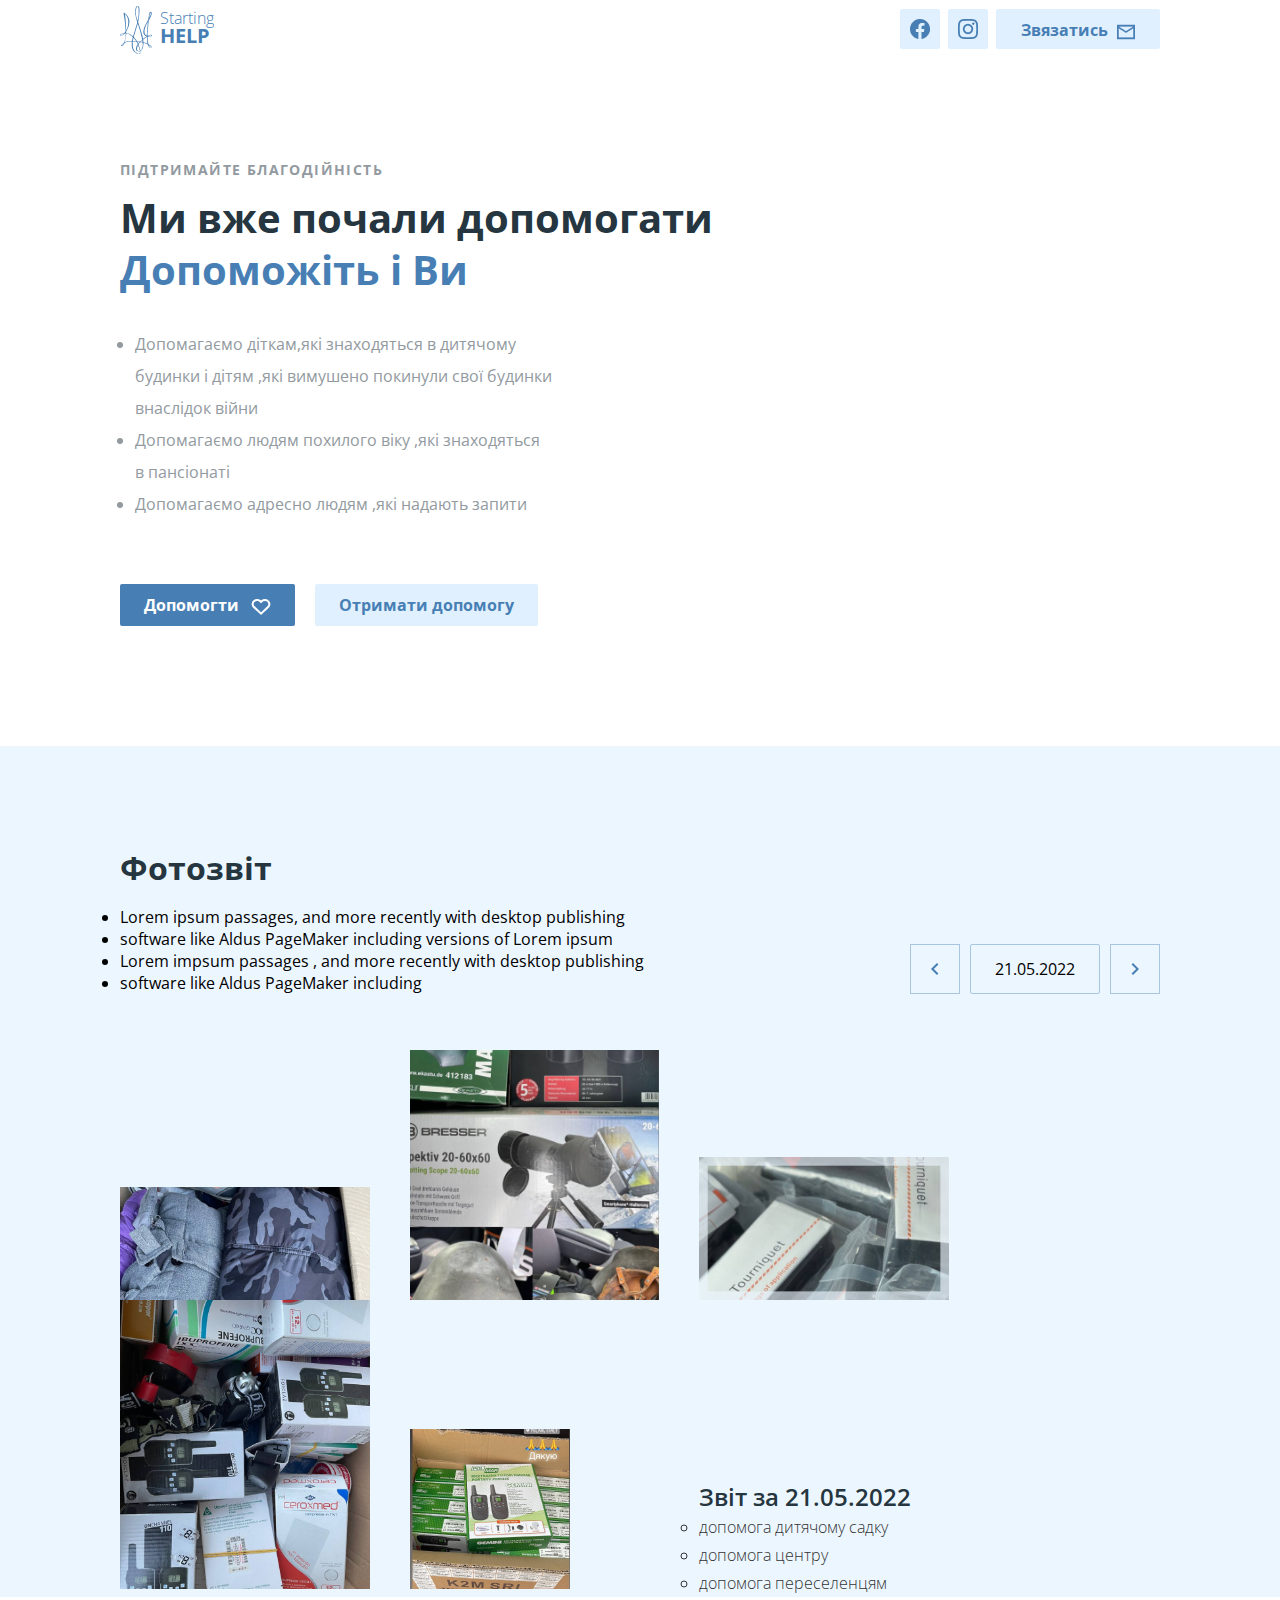
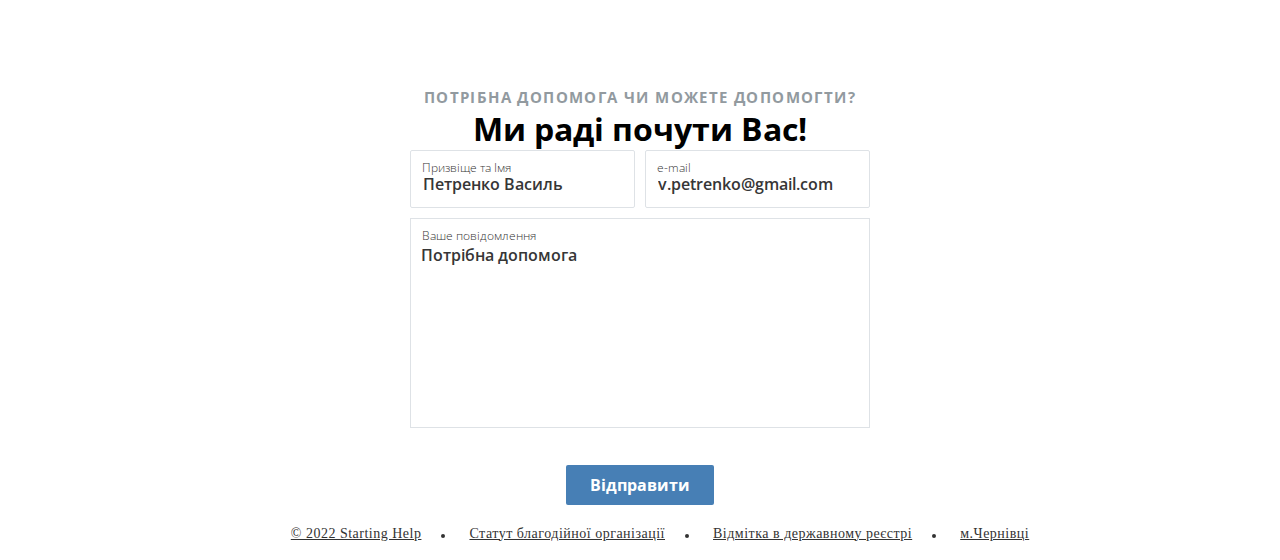
<file: index.html>
<!DOCTYPE html>
<html lang="en">

<head>
  <meta charset="UTF-8">
  <meta name="viewport" content="width=device-width, initial-scale=1.0">
  <title>Document</title>
  <link href="https://fonts.googleapis.com/css2?family=Open+Sans:wght@300;400;600;700&display=swap" rel="stylesheet">
  <link rel="stylesheet" href="./styles/index.css">
</head>

<body>
  <div class="width-container">
    <header>
      <div class="logo-container">
        <img src="./img/logo.png" alt="logo" class="logo">
        <div class="text-container">
          <p class="text-starting">
            Starting
          </p>
          <p class="text-help">
            help
          </p>
        </div>
      </div>

      <ul class="menu">
        <li><a href="#"><img src="./img/fb.png" alt="facebook img"></a></li>
        <li><a href="#"><img src="./img/Instagram.png" alt="Instagram img"></a></li>
        <li><a href="#"><span>Звязатись</span><img src="./img/icon_nest.png" alt="icon_nest img"></a></li>
      </ul>
    </header>
    <div class="section-1">
      <h1 class='sub-title'>Підтримайте благодійність </h1>
      <h2 class='title'>
        <span class='first-span'>Ми вже почали допомогати</span>
        <span class='last-span'>Допоможіть і Ви</span>
      </h2>

      <ul>
        <li> Допомагаємо діткам,які знаходяться в дитячому будинки і дітям ,які вимушено покинули свої будинки внаслідок
          війни</li>
        <li>Допомагаємо людям похилого віку ,які знаходяться в пансіонаті</li>
        <li>Допомагаємо адресно людям ,які надають запити</li>
      </ul>
      <div class="button-container">
        <button class="help-bth">Допомогти
          <img class="like-img" src="./img/like-icon.png" alt="like-img">
        </button>
        <button class="get-help-bth"> Отримати допомогу</button>
      </div>
    </div>
  </div>
  <div class="section-2">
    <div class="top-section">
      <div class="left-block">
        <h3 class='title'>Фотозвіт</h3>
        <ul>
          <li>Lorem ipsum passages, and more recently with desktop publishing</li>
          <li>software like Aldus PageMaker including versions of Lorem ipsum</li>
          <li>Lorem impsum passages , and more recently with desktop publishing</li>
          <li>software like Aldus PageMaker including</li>
        </ul>
      </div>
      <div class="navigation-container">
        <button class='btn left-btn'>
          <svg width="48" height="48" viewBox="0 0 48 48" fill="none" xmlns="http://www.w3.org/2000/svg">
            <path d="M25.9999 18L27.4099 19.41L22.8299 24L27.4099 28.59L25.9999 30L19.9999 24L25.9999 18Z"
              fill="#477FB5" />
          </svg>
        </button>
        <div class="date-info">21.05.2022</div>
        <button class='btn right-btn'>
          <svg width="48" height="48" viewBox="0 0 48 48" fill="none" xmlns="http://www.w3.org/2000/svg">
            <path d="M22.0001 18L20.5901 19.41L25.1701 24L20.5901 28.59L22.0001 30L28.0001 24L22.0001 18Z"
              fill="#477FB5" />
          </svg>

        </button>
      </div>
    </div>
    <ul class="photo-list">
      <li class="photo-list-item"><a href="#"><img src="./img/Image (4).png" alt="photo.clothes"></a></li>
      <li class="photo-list-item"><a href="#"><img src="./img/Image (5).png" alt="photo.telefone"></a></li>
      <li class="photo-list-item"><a href="#"><img src="./img/Image (1).png" alt="photo.png"></a></li>
      <li class="photo-list-item"><a href="#"><img src="./img/Image (3).png" alt="photo.jacket"></a></li>
      <li class="photo-list-item"><a href="#"><img src="./img/Image (2).png" alt="photo.telefone"></a></li>
      <li class="photo-list-item">
        <div class="description-photo-list-container">
          <h1>Звіт за 21.05.2022</h1>
          <ul class="description-photo-list">

            <li>допомога дитячому садку</li>
            <li>допомога центру</li>
            <li>допомога переселенцям </li>
          </ul>
        </div>
      </li>
    </ul>
  </div>
  <div class="feedback-form">
    <p>потрібна допомога чи можете допомогти?</p>

    <h1 class="title"> Ми раді почути Вас!</h1>

    <div class="information">

      <form>
        <div class="row-inputes">
          <div class="input-container">
            <label for="username">Призвіще та Імя</label>
            <input type="text" id="username" name="username" placeholder="Петренко Василь">
          </div>
          <div class="input-container">
            <label for="e-mail">e-mail</label>
            <input type="email" id="username" name="username" placeholder="v.petrenko@gmail.com">
          </div>
        </div>
        <div class="textarea-container">
          <label for="user-message">Ваше повідомлення</label>
          <textarea name="user-message" id="user-message" cols="30" rows="10"
            placeholder="Потрібна допомога "></textarea>
        </div>
      </form>
    </div>
    <button class="button-send">Відправити</button>
  </div>
  <div class="adress">
    <ul>
      <li> © 2022 Starting Help</li>
      <li>Статут благодійної організації</li>
      <li>Відмітка в державному реєстрі</li>
      <li>м.Чернівці</li>
    </ul>

  </div>

</body>

</html>
</file>
<file: styles/index.css>
* {
  font-family: "Open Sans", sans-serif;
  box-sizing: border-box;
}

h1,
h2,
h3,
h4,
h5,
h6 {
  margin: 0;
}
body {
  margin: 0;
}
img {
  max-width: 100%;
}

input::placeholder,
textarea::placeholder {
  color: #363636;
  font-size: 16px;
  font-style: normal;
  font-weight: 600;
  line-height: 16px;
}

input::-ms-input-placeholder,
textarea::placeholder {
  /* Edge 12-18 */
  color: #363636;
  font-size: 16px;
  font-style: normal;
  font-weight: 600;
  line-height: 16px;
}

.width-container {
  max-width: 1440px;
  padding-inline: 120px;
  margin-inline: auto;
  padding-bottom: 120px;
}

header {
  overflow: hidden;
  margin-bottom: 100px;
  min-height: 60px;
}

.logo-container {
  float: left;
  overflow: hidden;
  padding: 6px 0;
}

.logo {
  float: left;
}

.text-container {
  float: left;
  margin-left: 8px;
  margin-top: 4px;
}

.text-container .text-starting {
  color: #477fb5;
  font-size: 16px;
  font-style: normal;
  font-weight: 300;
  line-height: 16px;
  margin: 0;
}

.text-container .text-help {
  color: #477fb5;
  font-family: Open Sans;
  font-size: 20px;
  font-style: normal;
  font-weight: 700;
  line-height: 20px;
  text-transform: uppercase;
  margin: 0;
}

.menu {
  float: right;
  list-style: none;
  margin: 0;
  padding: 9px 0;
}

.menu li {
  float: left;
  margin-left: 8px;
}

.menu a {
  width: 40px;
  height: 40px;
  display: block;
  border-radius: 2px;
  background-color: #e1f0ff;
  padding: 10px;
  box-sizing: border-box;
}

.menu li:last-child a {
  width: 164px;
  color: #477fb5;
  font-size: 16px;
  font-style: normal;
  font-weight: 700;
  text-decoration: none;
  text-align: center;
}

.menu li:last-child span {
  margin-right: 8px;
}

.menu a span {
  vertical-align: super;
}

.section-1 .sub-title {
  color: #929a9f;
  font-size: 14px;
  font-weight: 700;
  line-height: 20px;
  letter-spacing: 1.4px;
  text-transform: uppercase;
  margin-bottom: 12px;
  margin-top: 0;
}

.section-1 .title {
  color: #263640;
  font-size: 40px;
  font-weight: 700;
  line-height: 52px;
}

.section-1 .first-span {
  display: block;
}

.section-1 .last-span {
  color: #477fb5;
}

.section-1 li {
  color: #929a9f;
  font-size: 16px;
  font-style: normal;
  font-weight: 400;
  line-height: 32px;
}

.section-1 ul {
  margin-bottom: 64px;
  margin-top: 32px;
  max-width: 432px;
  padding-left: 15px;
}

.section-1 .help-bth {
  color: #fff;
  font-size: 16px;
  font-style: normal;
  font-weight: 700;
  line-height: 40px;
  border-radius: 2px;
  background: #477fb5;
  border: none;
  padding-inline: 24px;
  text-align: center;
  margin-right: 16px;
}

.section-1 .like-img {
  margin-left: 8px;
  vertical-align: middle;
}

.section-1 .get-help-bth {
  color: #477fb5;
  font-size: 16px;
  font-style: normal;
  font-weight: 700;
  line-height: 40px;
  border-radius: 2px;
  background: #e1f0ff;
  border: none;
  padding-inline: 24px;
  text-align: center;
}

.section-2 {
  padding: 100px 120px 0;
  background-color: #ecf6ff;
}

.section-2 .title {
  color: #263640;
  font-size: 32px;
  font-weight: 700;
  line-height: 44px;
  margin-bottom: 16px;
}

.section-2 .top-section {
  display: flex;
  align-items: end;
  margin-bottom: 56px;
  justify-content: space-between;
}

.section-2 .navigation-container {
  display: flex;
  align-items: center;
}

.section-2 .btn {
  padding: 0;
  font-size: 0;
  cursor: pointer;
  background-color: transparent;
  border: 1px solid rgba(71, 127, 181, 0.4);
}

.section-2 .date-info {
  float: left;
  border-radius: 2px;
  padding: 13px 24px;
  margin-inline: 10px;
  border: 1px solid rgba(71, 127, 181, 0.4);
}

.section-2 ul {
  margin: 0;
  padding: 0;
}

.section-2 li {
  /* color: var #333;
  font-size: 16px;
  font-style: normal;
  font-weight: 300;
  line-height: 28px;
  list-style: none; */
}

.photo-list {
  list-style: none;
  overflow: hidden;
  font-size: 0;
}

.photo-list-item {
  display: inline-block;
  width: 24%;
  margin-right: 40px;
}
.photo-list-item:nth-child(3),
.photo-list-item:nth-child(6) {
  margin-right: 0;
}

.description-photo-list-container {
  margin-top: 64px;
}

.description-photo-list-container h1 {
  color: #263640;
  font-size: 24px;
  font-weight: 600;
  line-height: 32px;
}

.description-photo-list {
  padding-left: 20px;
}

.description-photo-list h1 {
  color: #263640;
  font-size: 48px;
  font-style: normal;
  font-weight: 600;
  line-height: 32px;
  margin-bottom: 48px;
}

.description-photo-list li {
  color: #333;
  font-size: 16px;
  font-style: normal;
  font-weight: 300;
  line-height: 28px;
}

.feedback-form p {
  color: #929a9f;
  text-align: center;
  font-size: 15px;
  font-style: normal;
  font-weight: 700;
  line-height: 20px;
  letter-spacing: 1.4px;
  text-transform: uppercase;
  margin: 0px;

  padding-top: 90px;
}

.feedback-form {
  text-align: center;
}

.feedback-form h1 .title {
  color: #263640;
  text-align: center;
  font-size: 48px;
  font-style: normal;
  font-weight: 700;
  line-height: 52px;
  padding-bottom: 90px;
}

.information {
  width: 100%;
  max-width: 460px;
  margin-bottom: 32px;
  margin-inline: auto;
}

.input-container {
  position: relative;
  /* border: 1px solid #dee2e6; */
}

.input-container label {
  color: #363636;
  font-size: 12px;
  font-weight: 300;
  left: 12px;
  line-height: 12px;
  position: absolute;
  top: 12px;
}

.input-container input {
  width: 100%;
  height: 58px;
  border-radius: 2px;
  padding: 12px 12px 0;
  border: 1px solid #dee2e6;
}

.textarea-container {
  position: relative;
}

.textarea-container textarea {
  resize: none;
  width: 100%;
  min-height: 122px;
  padding: 28px 10px 0;
  border: 1px solid #dee2e6;
}

.textarea-container label {
  color: #363636;
  font-size: 12px;
  font-weight: 300;
  left: 12px;
  line-height: 12px;
  position: absolute;
  top: 12px;
}

.row-inputes {
  overflow: hidden;
  margin-bottom: 10px;
}

.row-inputes .input-container {
  float: left;
  width: 49%;
}

/* .row-inputes .input-container:first-child {
    margin-right: 10px;
} */
.row-inputes .input-container:last-child {
  float: right;
}

.button-send {
  border-radius: 2px;
  padding: 0px 24px;
  background-color: #477fb5;
  color: #fff;
  font-family: Open Sans, sans-serif;
  font-size: 16px;
  font-weight: 700;
  border: none;
  line-height: 40px;
  min-width: 100px;
}

.adress ul {
  text-align: center;
  list-style: none;
}

.adress li {
  color: #333;
  font-family: Montserrat;
  font-size: 14px;
  font-style: normal;
  font-weight: 400;
  line-height: 20px;
  letter-spacing: 0.5px;
  text-decoration-line: underline;
  display: inline-block;
}

.adress li::after {
  content: "";
  border-radius: 8px;
  background: #333;
  width: 4px;
  height: 4px;
  display: inline-block;
  margin-inline: 20px;
}

.adress li:last-child::after {
  display: none;
}
</file>
